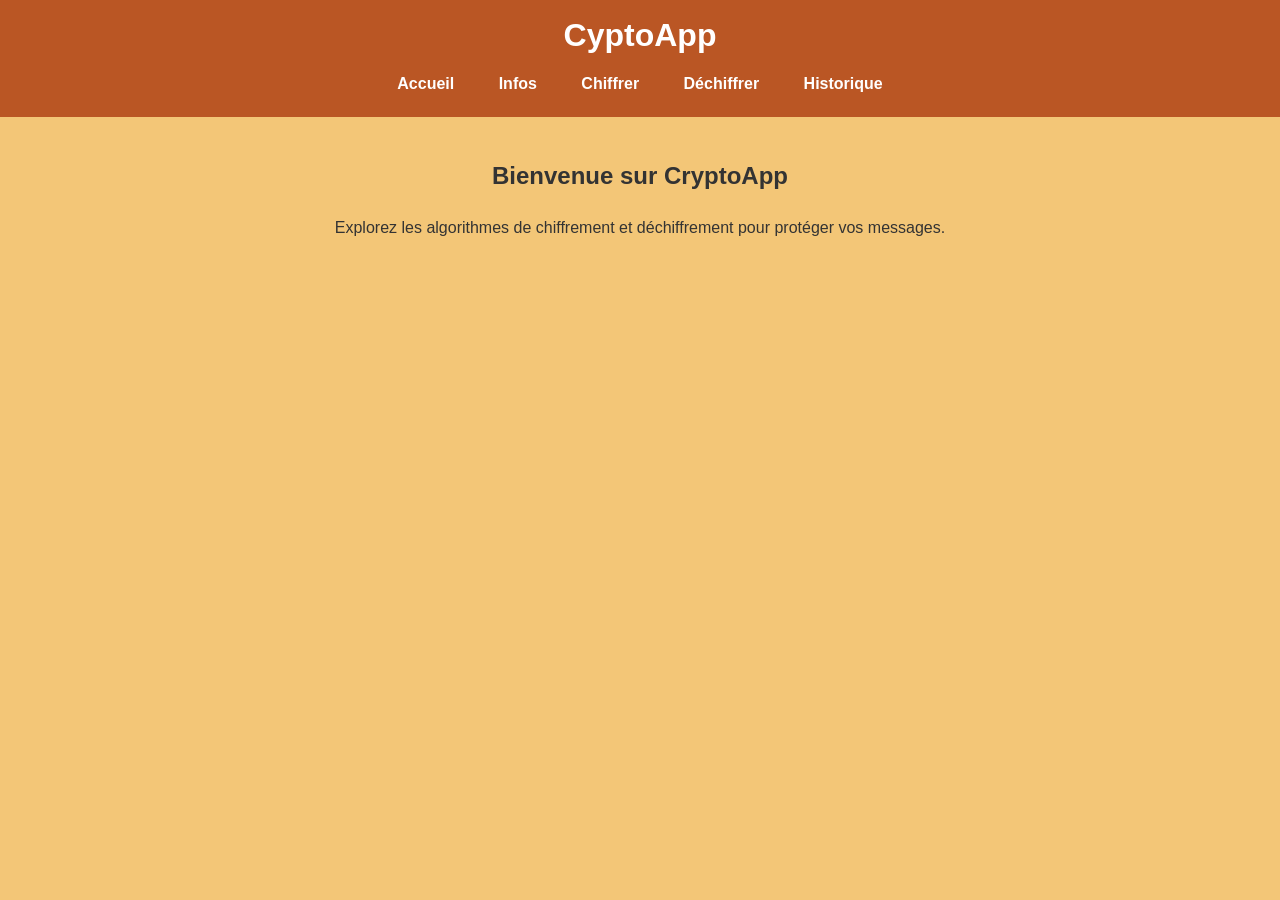
<file: index.html>
<!DOCTYPE html>
<html lang="fr">
<head>
    <meta charset="UTF-8">
    <meta name="viewport" content="width=device-width, initial-scale=1.0">
    <title>CryptoApp - Accueil</title>
    <link rel="stylesheet" href="style/style.css">
</head>
<body>
    <header>
        <h1>CyptoApp</h1>
        <nav>
            <a href="index.html">Accueil</a>
            <a href="pages/info.html">Infos</a>
            <a href="pages/encrypt.html">Chiffrer</a>
            <a href="pages/decrypt.html">Déchiffrer</a>
            <a href="pages/history.html">Historique</a>
        </nav>
    </header>

    <main>
        <h2>Bienvenue sur CryptoApp</h2>
        <p>Explorez les algorithmes de chiffrement et déchiffrement pour protéger vos messages.</p>
    </main>
</body>
</html>
</file>
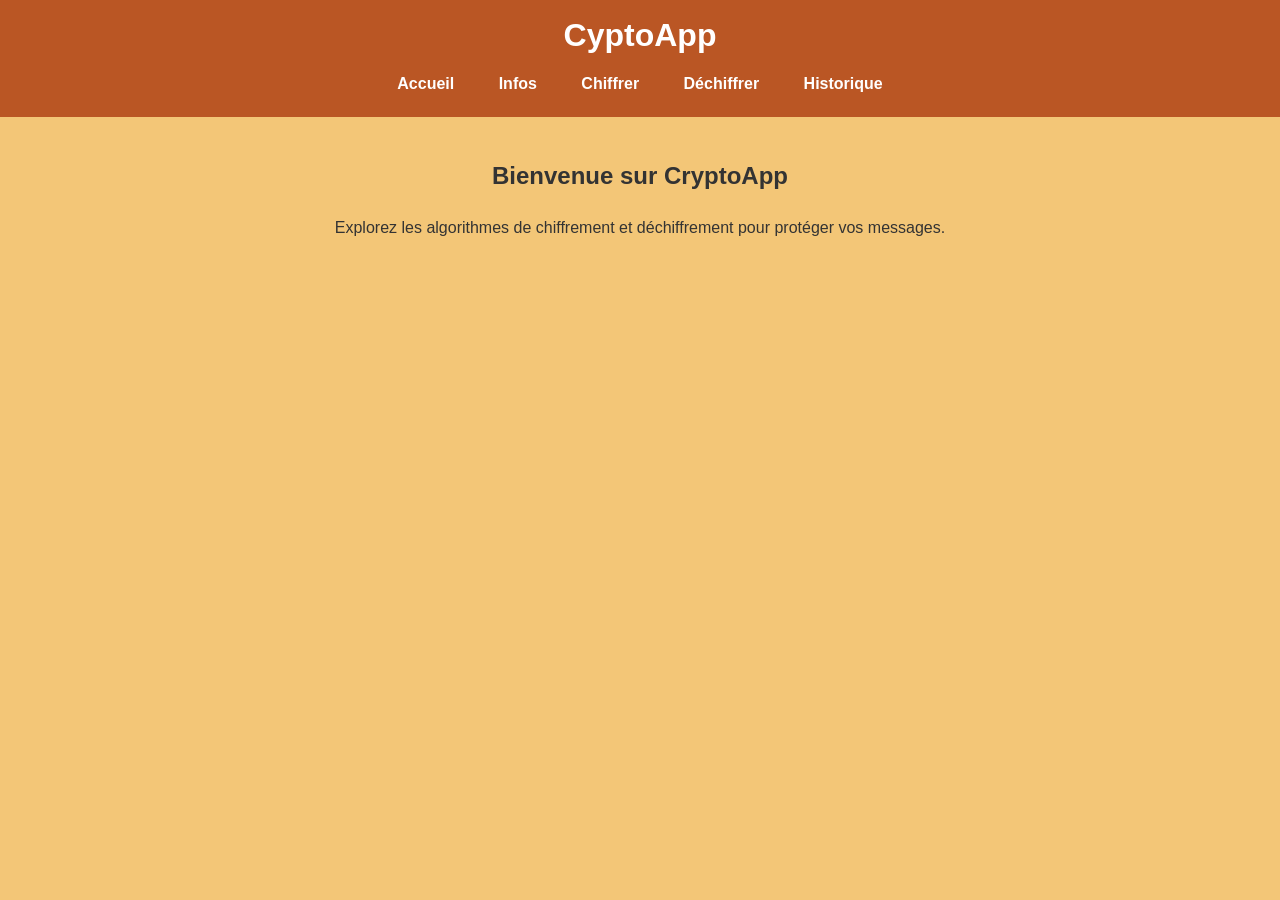
<file: pages/index.html>
<!DOCTYPE html>
<html lang="fr">
<head>
    <meta charset="UTF-8">
    <meta name="viewport" content="width=device-width, initial-scale=1.0">
    <title>CryptoApp - Accueil</title>
    <link rel="stylesheet" href="../style/style.css">
</head>
<body>
    <header>
        <h1>CyptoApp</h1>
        <nav>
            <a href="index.html">Accueil</a>
            <a href="info.html">Infos</a>
            <a href="encrypt.html">Chiffrer</a>
            <a href="decrypt.html">Déchiffrer</a>
            <a href="history.html">Historique</a>
        </nav>
    </header>

    <main>
        <h2>Bienvenue sur CryptoApp</h2>
        <p>Explorez les algorithmes de chiffrement et déchiffrement pour protéger vos messages.</p>
    </main>
</body>
</html>
</file>
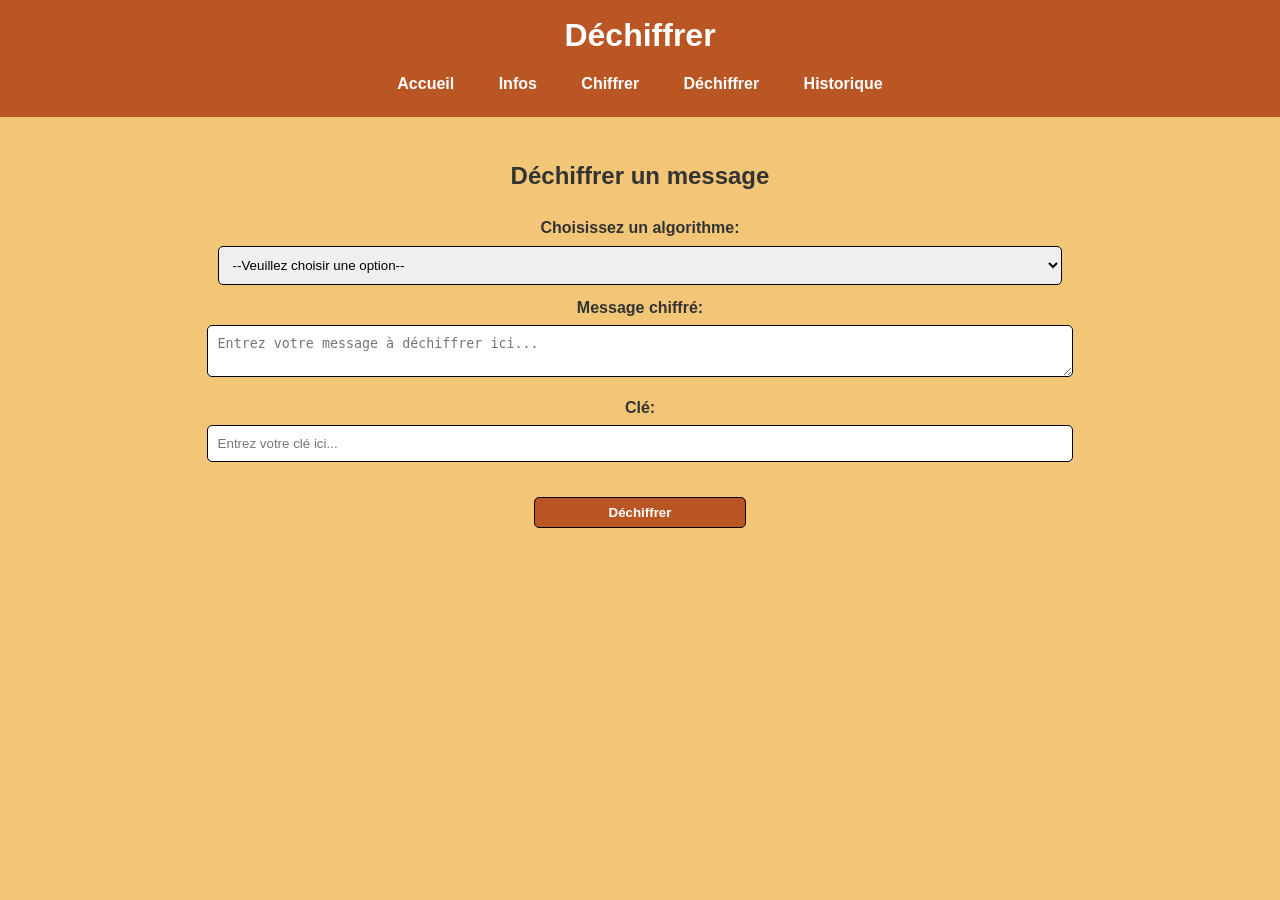
<file: pages/decrypt.html>
<!DOCTYPE html>
<html lang="fr">
<head>
    <meta charset="UTF-8">
    <meta name="viewport" content="width=device-width, initial-scale=1.0">
    <title>Déchiffrer un message</title>
    <link rel="stylesheet" href="../style/style.css">
    <script type="text/javascript" src="../script/script.js" defer></script> 
</head>
<body>
    <header>
        <h1>Déchiffrer</h1>
        <nav>
            <a href="../index.html">Accueil</a>
            <a href="info.html">Infos</a>
            <a href="encrypt.html">Chiffrer</a>
            <a href="decrypt.html">Déchiffrer</a>
            <a href="history.html">Historique</a>
        </nav>
    </header>
    <main>
        <h2>Déchiffrer un message</h2>
        <form id="decrypt-form">
            <label for="algorithme">Choisissez un algorithme: </label>
            <select id="algorithme" name="algorithme">
                <option value="">--Veuillez choisir une option--</option>
                <option value="cesar">César</option>
                <option value="vigenere">Vigenère</option>
                <option value="xor">XOR</option>
            </select>

            <label for="message">Message chiffré: </label>
            <textarea id="message" name="message" placeholder="Entrez votre message à déchiffrer ici..." required></textarea>

            <label for="cle">Clé: </label>
            <input type="text" id="cle" name="cle" placeholder="Entrez votre clé ici..." required> <br/>

            <button type="submit">Déchiffrer</button>
        </form>
        <div id="resultat"></div>
    </main>
</body>
</html>
</file>
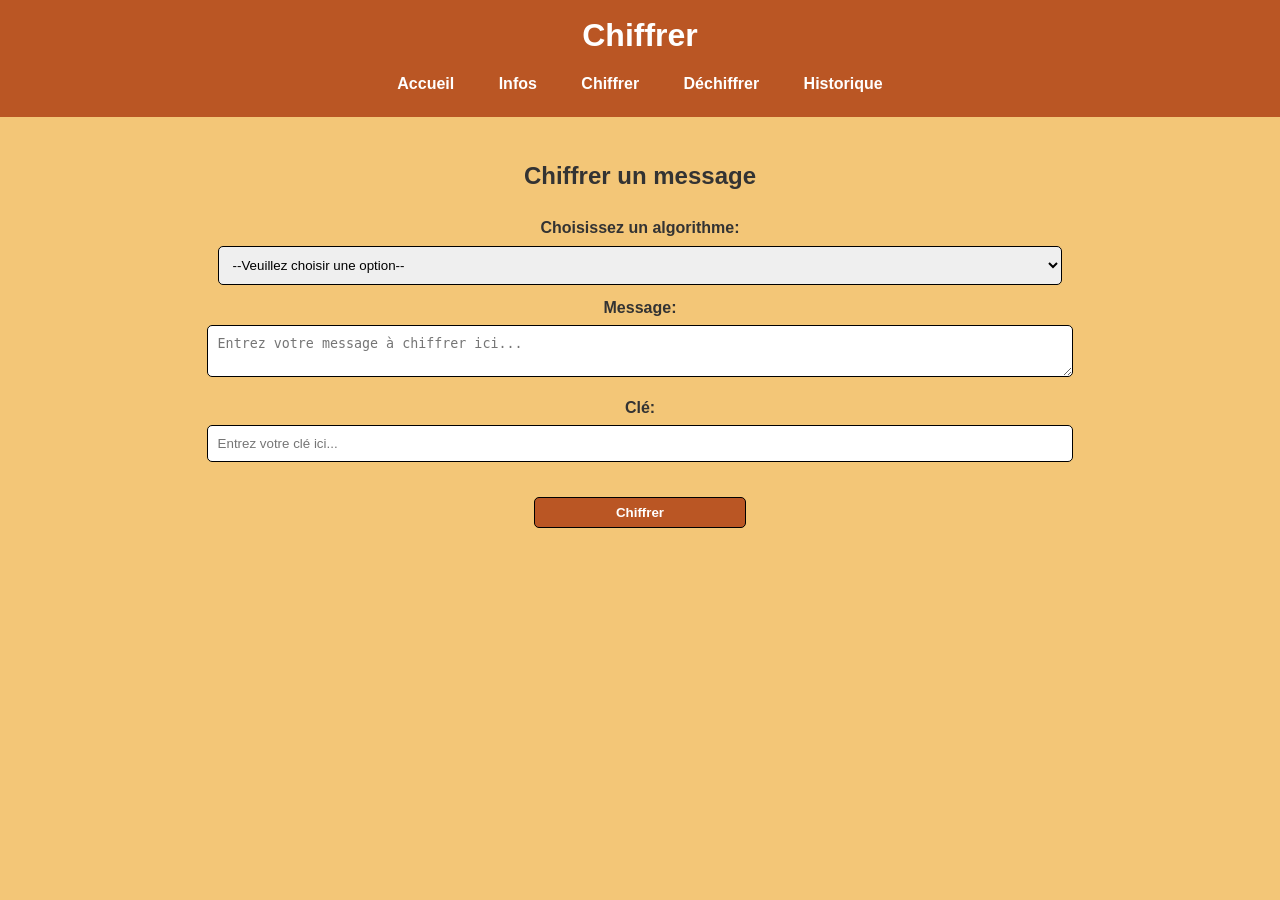
<file: pages/encrypt.html>
<!DOCTYPE html>
<html lang="fr">
<head>
    <meta charset="UTF-8">
    <meta name="viewport" content="width=device-width, initial-scale=1.0">
    <title>Chiffrer un message</title>
    <link rel="stylesheet" href="../style/style.css">
    <script type="text/javascript" src="../script/script.js" defer></script> 
</head>
<body>
    <header>
        <h1>Chiffrer</h1>
        <nav>
            <a href="../index.html">Accueil</a>
            <a href="info.html">Infos</a>
            <a href="encrypt.html">Chiffrer</a>
            <a href="decrypt.html">Déchiffrer</a>
            <a href="history.html">Historique</a>
        </nav>
    </header>
    
    <main>
        <h2>Chiffrer un message</h2>
        <form id="encrypt-form">
            <label for="algorithme">Choisissez un algorithme: </label>
            <select id="algorithme" name="algorithme">
                <option value="">--Veuillez choisir une option--</option>
                <option value="cesar">César</option>
                <option value="vigenere">Vigenère</option>
                <option value="xor">XOR</option>
            </select>

            <label for="message">Message: </label>
            <textarea id="message" name="message" type="text" placeholder="Entrez votre message à chiffrer ici..." required></textarea>

            <label for="cle">Clé: </label>
            <input id="cle" name="cle" type="text" placeholder="Entrez votre clé ici..." required> <br/>
            
            <button type="submit">Chiffrer</button>
        </form>

        <div id="resultat"></div>
    </main>

</body>
</html>
</file>
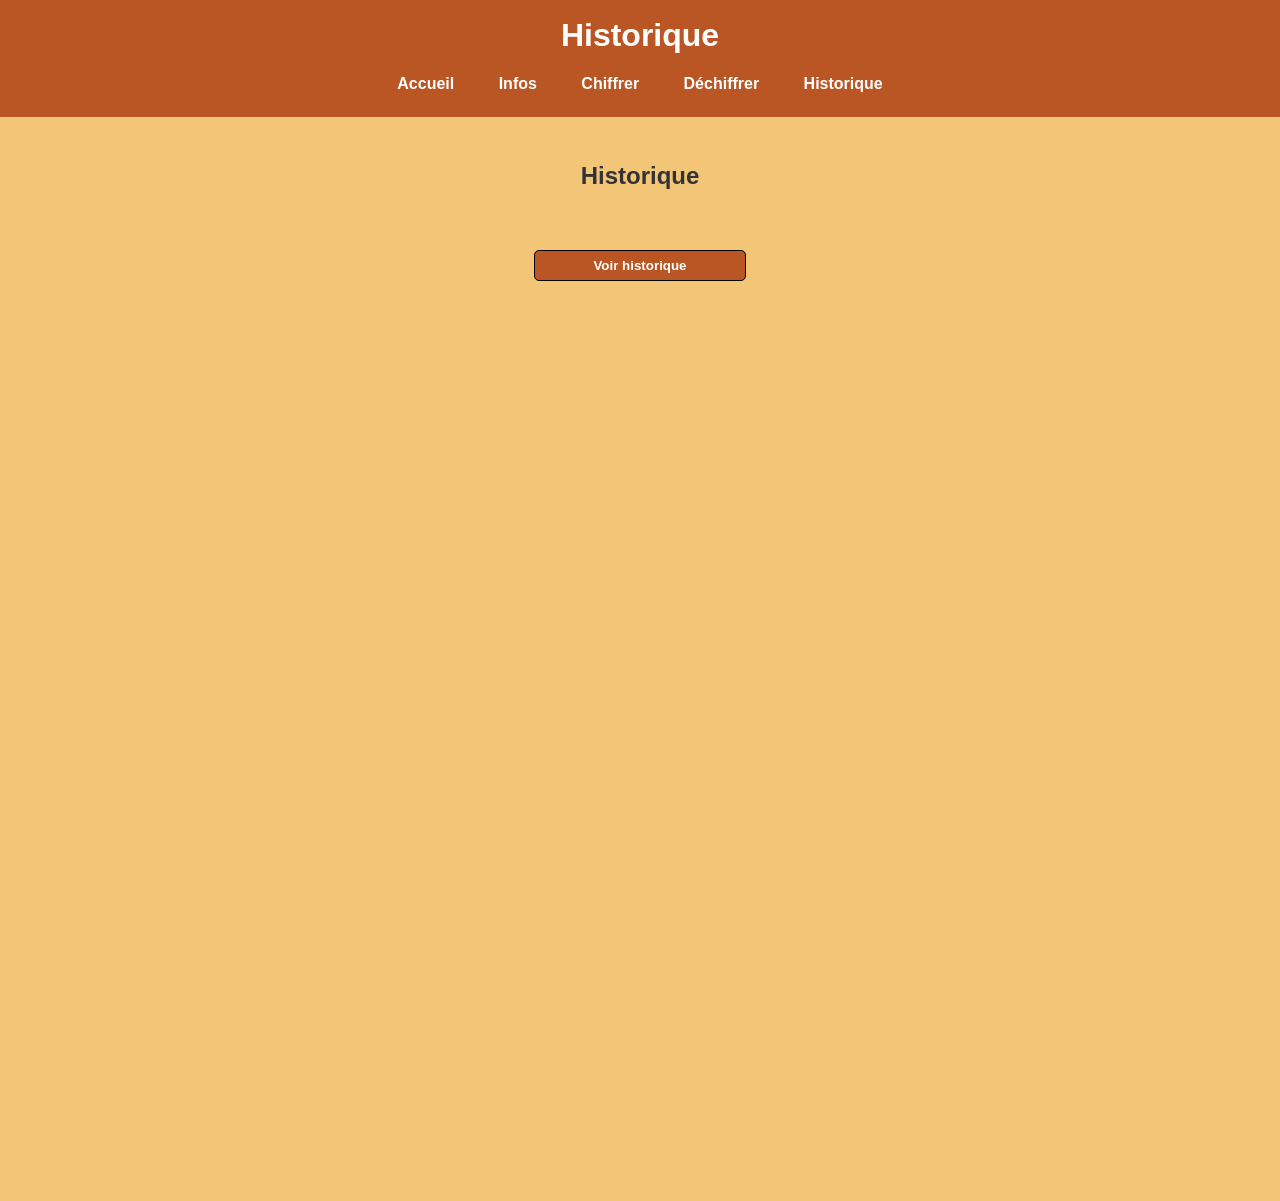
<file: pages/history.html>
<!DOCTYPE html>
<html lang="fr">
<head>
    <meta charset="UTF-8">
    <meta name="viewport" content="width=device-width, initial-scale=1.0">
    <title>Historique des messages</title>
    <link rel="stylesheet" href="../style/style.css">
    <script type="text/javascript" src="../script/script.js" defer></script> 
</head>
<body>
    <header>
        <h1>Historique</h1>
        <nav>
            <a href="../index.html">Accueil</a>
            <a href="info.html">Infos</a>
            <a href="encrypt.html">Chiffrer</a>
            <a href="decrypt.html">Déchiffrer</a>
            <a href="history.html">Historique</a>
        </nav>
    </header>

    <main>
        <h2>Historique</h2>

        <div>
            <button id="btn-historique">Voir historique</button>
        </div>

        <div class="container-table">
            <table id="historique-data">
                <!-- Rempli dynamiquement avec JavaScript -->
            </table>
        </div>
    </main>
</body>
</html>
</file>
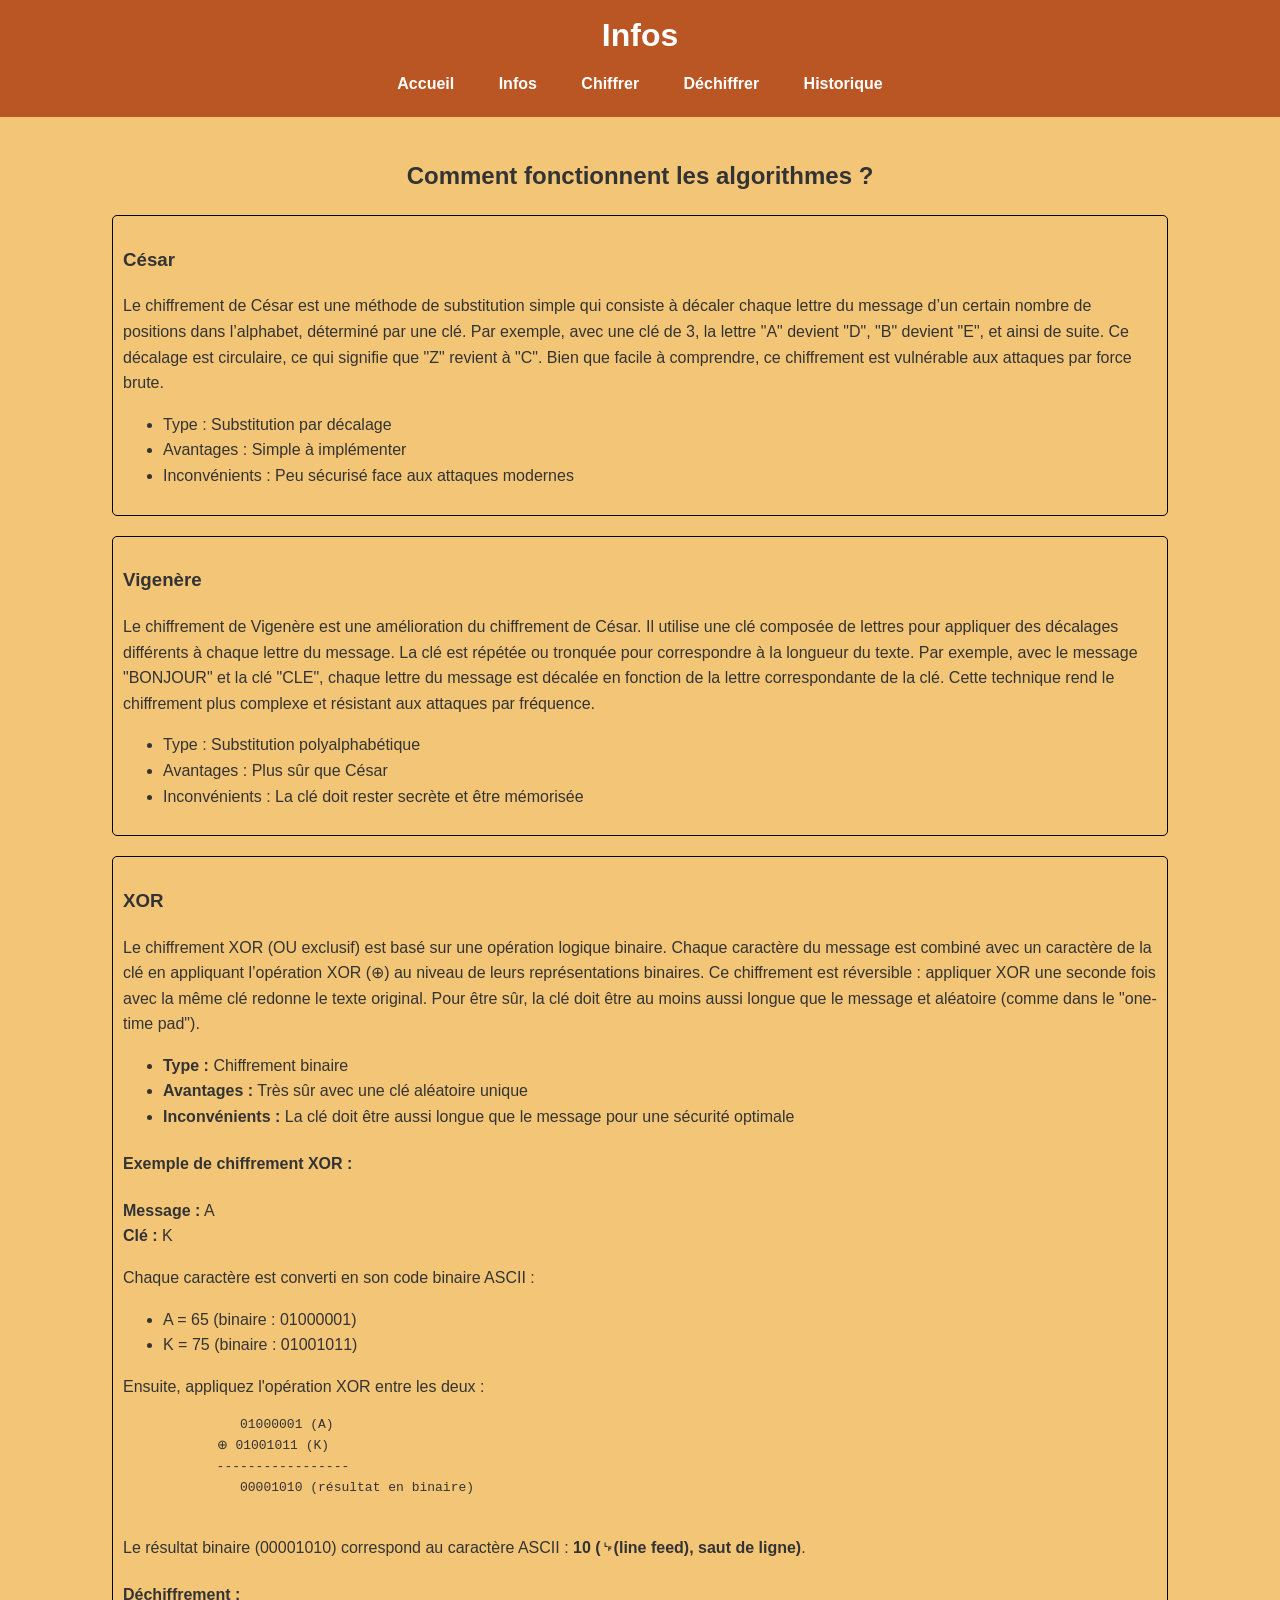
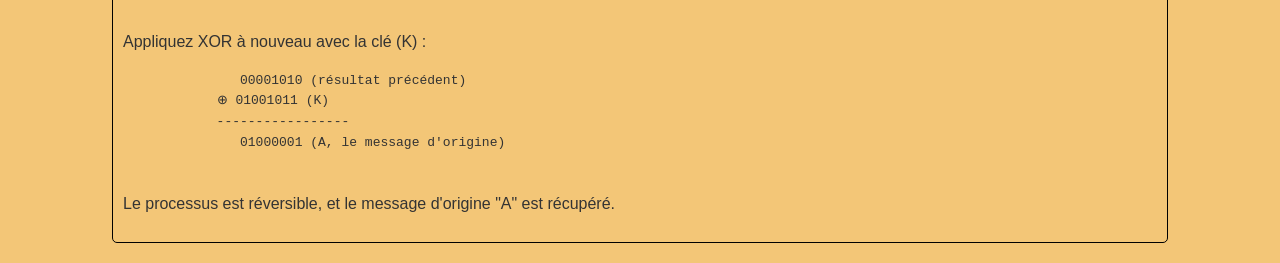
<file: pages/info.html>
<!DOCTYPE html>
<html lang="en">
<head>
    <meta charset="UTF-8">
    <meta name="viewport" content="width=device-width, initial-scale=1.0">
    <title>Infos</title>
    <link rel="stylesheet" href="../style/style.css">
    <script type="text/javascript" src="../script/script.js" defer></script> 
</head>
<body>
    <header>
        <h1>Infos</h1>
        <nav>
            <a href="../index.html">Accueil</a>
            <a href="info.html">Infos</a>
            <a href="encrypt.html">Chiffrer</a>
            <a href="decrypt.html">Déchiffrer</a>
            <a href="history.html">Historique</a>
        </nav>
    </header>
    
    <main>
        <h2>Comment fonctionnent les algorithmes ?</h2>
    
        <section>
            <h3>César</h3>
            <p>Le chiffrement de César est une méthode de substitution simple qui consiste à décaler chaque lettre du message d’un certain nombre de positions dans l’alphabet, déterminé par une clé. Par exemple, avec une clé de 3, la lettre "A" devient "D", "B" devient "E", et ainsi de suite. Ce décalage est circulaire, ce qui signifie que "Z" revient à "C". Bien que facile à comprendre, ce chiffrement est vulnérable aux attaques par force brute.</p>
            <ul>
                <li>Type : Substitution par décalage</li>
                <li>Avantages : Simple à implémenter</li>
                <li>Inconvénients : Peu sécurisé face aux attaques modernes</li>
            </ul>
        </section>
    
        <section>
            <h3>Vigenère</h3>
            <p>Le chiffrement de Vigenère est une amélioration du chiffrement de César. Il utilise une clé composée de lettres pour appliquer des décalages différents à chaque lettre du message. La clé est répétée ou tronquée pour correspondre à la longueur du texte. Par exemple, avec le message "BONJOUR" et la clé "CLE", chaque lettre du message est décalée en fonction de la lettre correspondante de la clé. Cette technique rend le chiffrement plus complexe et résistant aux attaques par fréquence.</p>
            <ul>
                <li>Type : Substitution polyalphabétique</li>
                <li>Avantages : Plus sûr que César</li>
                <li>Inconvénients : La clé doit rester secrète et être mémorisée</li>
            </ul>
        </section>
    
        <section>
            <h3>XOR</h3>
            <p>Le chiffrement XOR (OU exclusif) est basé sur une opération logique binaire. Chaque caractère du message est combiné avec un caractère de la clé en appliquant l’opération XOR (⊕) au niveau de leurs représentations binaires. Ce chiffrement est réversible : appliquer XOR une seconde fois avec la même clé redonne le texte original. Pour être sûr, la clé doit être au moins aussi longue que le message et aléatoire (comme dans le "one-time pad").</p>
            <ul>
                <li><strong>Type :</strong> Chiffrement binaire</li>
                <li><strong>Avantages :</strong> Très sûr avec une clé aléatoire unique</li>
                <li><strong>Inconvénients :</strong> La clé doit être aussi longue que le message pour une sécurité optimale</li>
            </ul>
        
            <h4>Exemple de chiffrement XOR :</h4>
            <p><strong>Message :</strong> A <br/>
            <strong>Clé :</strong> K</p>
            <p>Chaque caractère est converti en son code binaire ASCII :</p>
            <ul>
                <li>A = 65 (binaire : 01000001)</li>
                <li>K = 75 (binaire : 01001011)</li>
            </ul>
            <p>Ensuite, appliquez l'opération XOR entre les deux :</p>
            <pre>
               01000001 (A)
            ⊕ 01001011 (K)
            -----------------
               00001010 (résultat en binaire)
            </pre>
            <p>Le résultat binaire (00001010) correspond au caractère ASCII : <strong>10 (␊(line feed), saut de ligne)</strong>.</p>
        
            <h4>Déchiffrement :</h4>
            <p>Appliquez XOR à nouveau avec la clé (K) :</p>
            <pre>
               00001010 (résultat précédent)
            ⊕ 01001011 (K)
            -----------------
               01000001 (A, le message d'origine)
            </pre>
            <p>Le processus est réversible, et le message d'origine "A" est récupéré.</p>
        </section>
        
    </main>    
    
</body>
</html>
</file>
<file: style/style.css>
body {
    font-family: Arial, sans-serif;
    margin: 0;
    padding: 0;
    background-color: #F3C677;
    color: #333;
    line-height: 1.6;
}

header {
    background: #BA5624;
    color: white;
    padding: 10px 0;
    text-align: center;
}

main > *{
    text-align: center;
}

header h1 {
    margin: 0;
}

nav {
    margin: 10px 0;
}

nav a {
    color: white;
    text-decoration: none;
    margin: 0 20px;
    font-weight: bold;
}

nav a:hover {
    text-decoration: underline;
}

main {
    padding: 20px 7em;
}

form label {
    display: block;
    margin-top: 10px;
    font-weight: bold;
}

form input,
form textarea,
form select{
    width: 80%;
    padding: 10px;
    margin-top: 5px;
    border: 1px solid black;
    border-radius: 5px;
}

button {
    width: 20%;
    padding: 7px;
    margin-top: 35px;
    border: 1px solid black;
    border-radius: 5px;
    background: #BA5624;
    color: white;
    font-weight: bold;
    cursor: pointer;
}

form button:hover {
    font-size: 100%;
    border: 2px solid black;
    width: 21%;
}

table {
    width: 80%;
    border-collapse: collapse;
    margin: auto;
    margin-top: 3em;
    text-align: center;
}

th, td {
    border:1px solid black;
    text-align: left;
    padding: 8px;
}

table th {
    background: #BA5624;
    color: white;
}

table tr:nth-child(even) {
    background: #f9f9f9;
}

.container-table {
    display: flex; 
    justify-content: center; 
    align-items: center; 
    height: 100vh; 
}

section {
    margin-top: 20px;
    padding: 10px;
    border: 1px solid black;
    border-radius: 5px;
    text-align: left;
}
</file>
